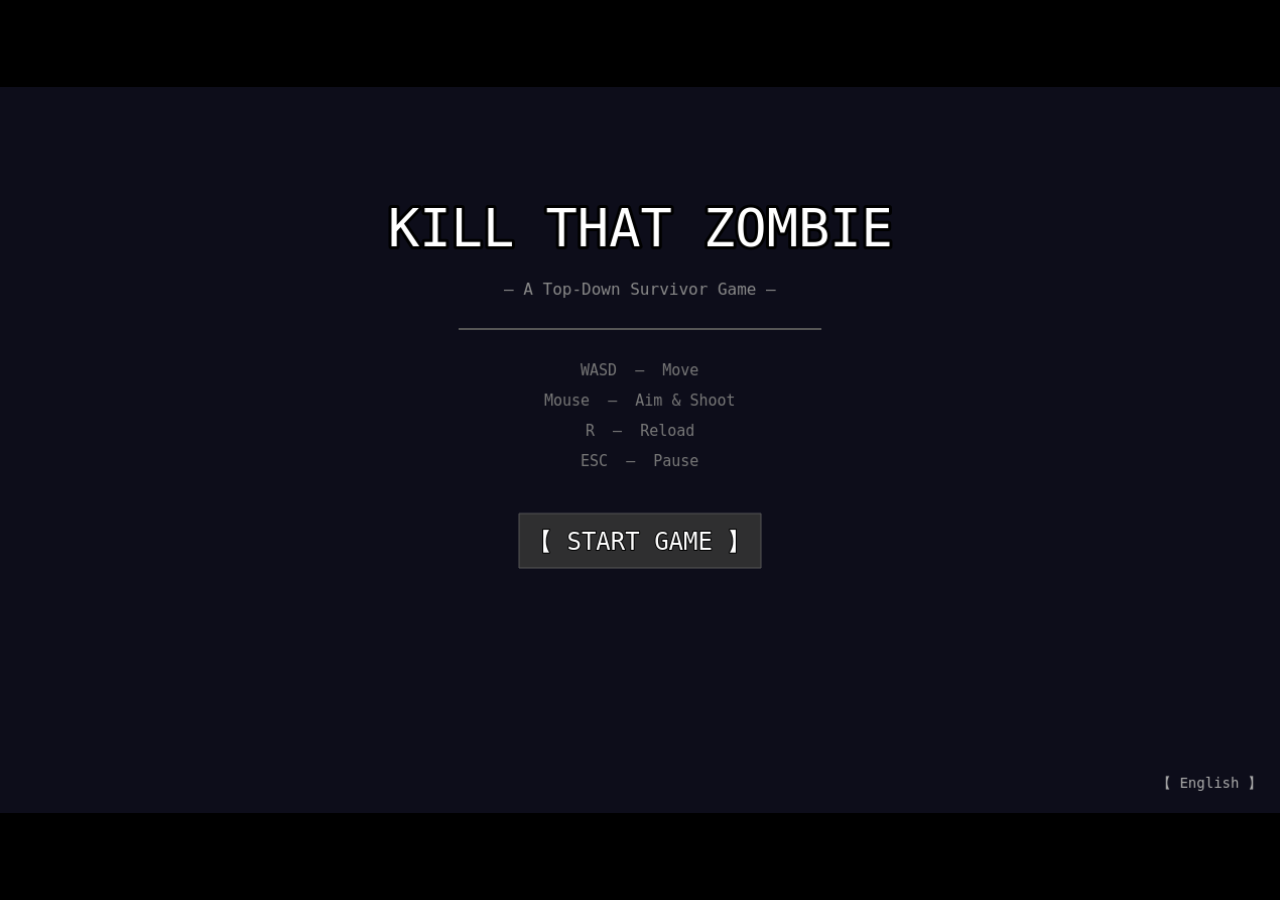
<file: index.html>
<!doctype html>
<html>
    <head>
        <meta charset="UTF-8" />
        <meta name="viewport" content="width=device-width, initial-scale=1.0" />
        <title>Kill that zombie</title>
        <style>
            @font-face {
                font-family: "monaspace";
                src: url("MonaspaceNeon-Light.otf") format("opentype");
                font-weight: 300;
                font-style: normal;
            }

            * {
                margin: 0;
                padding: 0;
            }
            html,
            body {
                width: 100%;
                height: 100%;
                overflow: hidden;
                background-color: black;
                font-family: "monaspace", monospace;
            }
        </style>
      <script type="module" crossorigin src="/assets/index-BacrWcbK.js"></script>
      <link rel="modulepreload" crossorigin href="/assets/rolldown-runtime-D9-fqq9M.js">
      <link rel="modulepreload" crossorigin href="/assets/phaser-DLttLhM8.js">
      <link rel="modulepreload" crossorigin href="/assets/phaser-BBmvRgWq.js">
      <link rel="modulepreload" crossorigin href="/assets/phaser-DgiVaOOL.js">
      <link rel="modulepreload" crossorigin href="/assets/phaser-_kXIi910.js">
      <link rel="modulepreload" crossorigin href="/assets/phaser-Cl1xJoKN2.js">
      <link rel="modulepreload" crossorigin href="/assets/phaser-DoJOvQNv.js">
      <link rel="modulepreload" crossorigin href="/assets/phaser-DtAv68Rd.js">
      <link rel="modulepreload" crossorigin href="/assets/phaser-Bk6Zqnds.js">
      <link rel="modulepreload" crossorigin href="/assets/phaser-uSfBjU4f.js">
      <link rel="modulepreload" crossorigin href="/assets/phaser-BnaWGRXb.js">
      <link rel="modulepreload" crossorigin href="/assets/phaser-C8h65M8p2.js">
      <link rel="modulepreload" crossorigin href="/assets/phaser-Co-lXmFm.js">
      <link rel="modulepreload" crossorigin href="/assets/phaser-C8ot0pSI2.js">
      <link rel="modulepreload" crossorigin href="/assets/phaser-CkYwwn8h2.js">
      <link rel="modulepreload" crossorigin href="/assets/phaser-jT6x-SFw2.js">
      <link rel="modulepreload" crossorigin href="/assets/phaser-SZf44UGL.js">
      <link rel="modulepreload" crossorigin href="/assets/phaser-DdMACxha2.js">
      <link rel="modulepreload" crossorigin href="/assets/phaser-CdLyBIe4.js">
      <link rel="modulepreload" crossorigin href="/assets/phaser-DBmmUDTG2.js">
      <link rel="modulepreload" crossorigin href="/assets/phaser-DodONK3Q2.js">
      <link rel="modulepreload" crossorigin href="/assets/phaser-CIgzdb4P.js">
      <link rel="modulepreload" crossorigin href="/assets/phaser-wceJ-iGV.js">
      <link rel="modulepreload" crossorigin href="/assets/phaser-CeZEK5K7.js">
      <link rel="modulepreload" crossorigin href="/assets/phaser-qQo7aa2P.js">
      <link rel="modulepreload" crossorigin href="/assets/phaser-B2Z0Ahsu.js">
      <link rel="modulepreload" crossorigin href="/assets/phaser-B0HeKX-a2.js">
      <link rel="modulepreload" crossorigin href="/assets/phaser-NE-hyRLh2.js">
      <link rel="modulepreload" crossorigin href="/assets/phaser-D-IjXMeQ2.js">
      <link rel="modulepreload" crossorigin href="/assets/phaser-BUJlo0Ky2.js">
      <link rel="modulepreload" crossorigin href="/assets/spector-B5thOluD.js">
      <link rel="modulepreload" crossorigin href="/assets/phaser-DeXq-_1x2.js">
      <link rel="modulepreload" crossorigin href="/assets/phaser-C4mhgoec2.js">
      <link rel="modulepreload" crossorigin href="/assets/phaser-VFbOKSSW2.js">
      <link rel="modulepreload" crossorigin href="/assets/phaser-BKfuAXVH2.js">
      <link rel="modulepreload" crossorigin href="/assets/phaser-DJZYn4t22.js">
      <link rel="modulepreload" crossorigin href="/assets/phaser-B12nb5iV2.js">
      <link rel="modulepreload" crossorigin href="/assets/phaser-H2lX-3ed.js">
      <link rel="modulepreload" crossorigin href="/assets/phaser-CGC9wMwL2.js">
      <link rel="modulepreload" crossorigin href="/assets/phaser-F8PMo1XU.js">
      <link rel="modulepreload" crossorigin href="/assets/phaser-BJfwkrPU.js">
      <link rel="modulepreload" crossorigin href="/assets/phaser-BMS5ynQ1.js">
      <link rel="modulepreload" crossorigin href="/assets/phaser-BV2dEmmj.js">
      <link rel="modulepreload" crossorigin href="/assets/phaser-B7wLxIfz.js">
      <link rel="modulepreload" crossorigin href="/assets/phaser-DQhGtaPy.js">
      <link rel="modulepreload" crossorigin href="/assets/phaser-CP_ZJiBk.js">
      <link rel="modulepreload" crossorigin href="/assets/phaser-B0zIVesu.js">
      <link rel="modulepreload" crossorigin href="/assets/phaser-Cb0ZD63t.js">
      <link rel="modulepreload" crossorigin href="/assets/phaser-DC6XPxGR.js">
      <link rel="modulepreload" crossorigin href="/assets/phaser-IwxDbbQZ.js">
      <link rel="modulepreload" crossorigin href="/assets/phaser-N3NotIHD.js">
      <link rel="modulepreload" crossorigin href="/assets/phaser-D-q_A_36.js">
      <link rel="modulepreload" crossorigin href="/assets/phaser-C82f7Kfu.js">
      <link rel="modulepreload" crossorigin href="/assets/phaser-CQNX88yD.js">
      <link rel="modulepreload" crossorigin href="/assets/phaser-DFXAGEUn.js">
      <link rel="modulepreload" crossorigin href="/assets/phaser-DfM3B3L0.js">
      <link rel="modulepreload" crossorigin href="/assets/phaser-CJGgijVq.js">
      <link rel="modulepreload" crossorigin href="/assets/phaser-zMtRPR9P.js">
      <link rel="modulepreload" crossorigin href="/assets/phaser-_GM17rqp.js">
      <link rel="modulepreload" crossorigin href="/assets/phaser-B40mA2_d.js">
      <link rel="modulepreload" crossorigin href="/assets/phaser-CtdJH__W.js">
      <link rel="modulepreload" crossorigin href="/assets/phaser-BMsBmJtb.js">
      <link rel="modulepreload" crossorigin href="/assets/phaser-Ds5Z9dhy.js">
      <link rel="modulepreload" crossorigin href="/assets/phaser-CwHfR-wW.js">
      <link rel="modulepreload" crossorigin href="/assets/phaser-CKI-bsLN.js">
      <link rel="modulepreload" crossorigin href="/assets/phaser-D1hB97dJ2.js">
      <link rel="modulepreload" crossorigin href="/assets/phaser-DrxqXJhq.js">
      <link rel="modulepreload" crossorigin href="/assets/phaser-Dt5U_F8e.js">
      <link rel="modulepreload" crossorigin href="/assets/phaser-B3sFEZkL.js">
      <link rel="modulepreload" crossorigin href="/assets/phaser-DxjfCycL.js">
      <link rel="modulepreload" crossorigin href="/assets/phaser-CWDipnIF2.js">
      <link rel="modulepreload" crossorigin href="/assets/phaser-DDHxdIDo2.js">
      <link rel="modulepreload" crossorigin href="/assets/phaser-C4NQ2pMh.js">
      <link rel="modulepreload" crossorigin href="/assets/phaser-CfiX2TD72.js">
      <link rel="modulepreload" crossorigin href="/assets/phaser-B9P2Z4T9.js">
      <link rel="modulepreload" crossorigin href="/assets/phaser-DGDnkp21.js">
      <link rel="modulepreload" crossorigin href="/assets/phaser-CkT8Xtry.js">
      <link rel="modulepreload" crossorigin href="/assets/phaser-0liAbrFx.js">
      <link rel="modulepreload" crossorigin href="/assets/phaser-IJ3YUKyF.js">
      <link rel="modulepreload" crossorigin href="/assets/phaser-D-QrMxP0.js">
      <link rel="modulepreload" crossorigin href="/assets/phaser-bdhcMujj.js">
      <link rel="modulepreload" crossorigin href="/assets/phaser-DbOCXX1P.js">
      <link rel="modulepreload" crossorigin href="/assets/phaser-BJaOH2Di.js">
      <link rel="modulepreload" crossorigin href="/assets/phaser-CU_7N-vz.js">
      <link rel="modulepreload" crossorigin href="/assets/phaser-DZL0ZphW.js">
      <link rel="modulepreload" crossorigin href="/assets/phaser-BmJ7bXcT.js">
      <link rel="modulepreload" crossorigin href="/assets/phaser-Cm_ds3SE.js">
      <link rel="modulepreload" crossorigin href="/assets/phaser-CSnVsCu_.js">
      <link rel="modulepreload" crossorigin href="/assets/phaser-B6sIP4qu2.js">
      <link rel="modulepreload" crossorigin href="/assets/phaser-D3BcZPBk.js">
      <link rel="modulepreload" crossorigin href="/assets/phaser-C7xOxE72.js">
      <link rel="modulepreload" crossorigin href="/assets/phaser-BUI_6gYl2.js">
      <link rel="modulepreload" crossorigin href="/assets/phaser-BK30NSYD2.js">
      <link rel="modulepreload" crossorigin href="/assets/phaser-C5BLsJeO2.js">
      <link rel="modulepreload" crossorigin href="/assets/phaser-BzCteNP62.js">
      <link rel="modulepreload" crossorigin href="/assets/phaser-DO1Ovjbt.js">
      <link rel="modulepreload" crossorigin href="/assets/phaser-DGMUBrTL.js">
      <link rel="modulepreload" crossorigin href="/assets/phaser-BpGfJYIW2.js">
      <link rel="modulepreload" crossorigin href="/assets/phaser-B0gxUjG0.js">
      <link rel="modulepreload" crossorigin href="/assets/phaser-Cbo921jq.js">
      <link rel="modulepreload" crossorigin href="/assets/phaser-DZQv1Cip.js">
      <link rel="modulepreload" crossorigin href="/assets/phaser-BOXedGCb.js">
      <link rel="modulepreload" crossorigin href="/assets/phaser-CNIH1Mhd.js">
      <link rel="modulepreload" crossorigin href="/assets/phaser-tgjKs7PD2.js">
      <link rel="modulepreload" crossorigin href="/assets/phaser-srF_t7aF2.js">
      <link rel="modulepreload" crossorigin href="/assets/phaser-BITHNXPQ2.js">
    </head>

    <body>
        <div id="app"></div>
    </body>
</html>
</file>
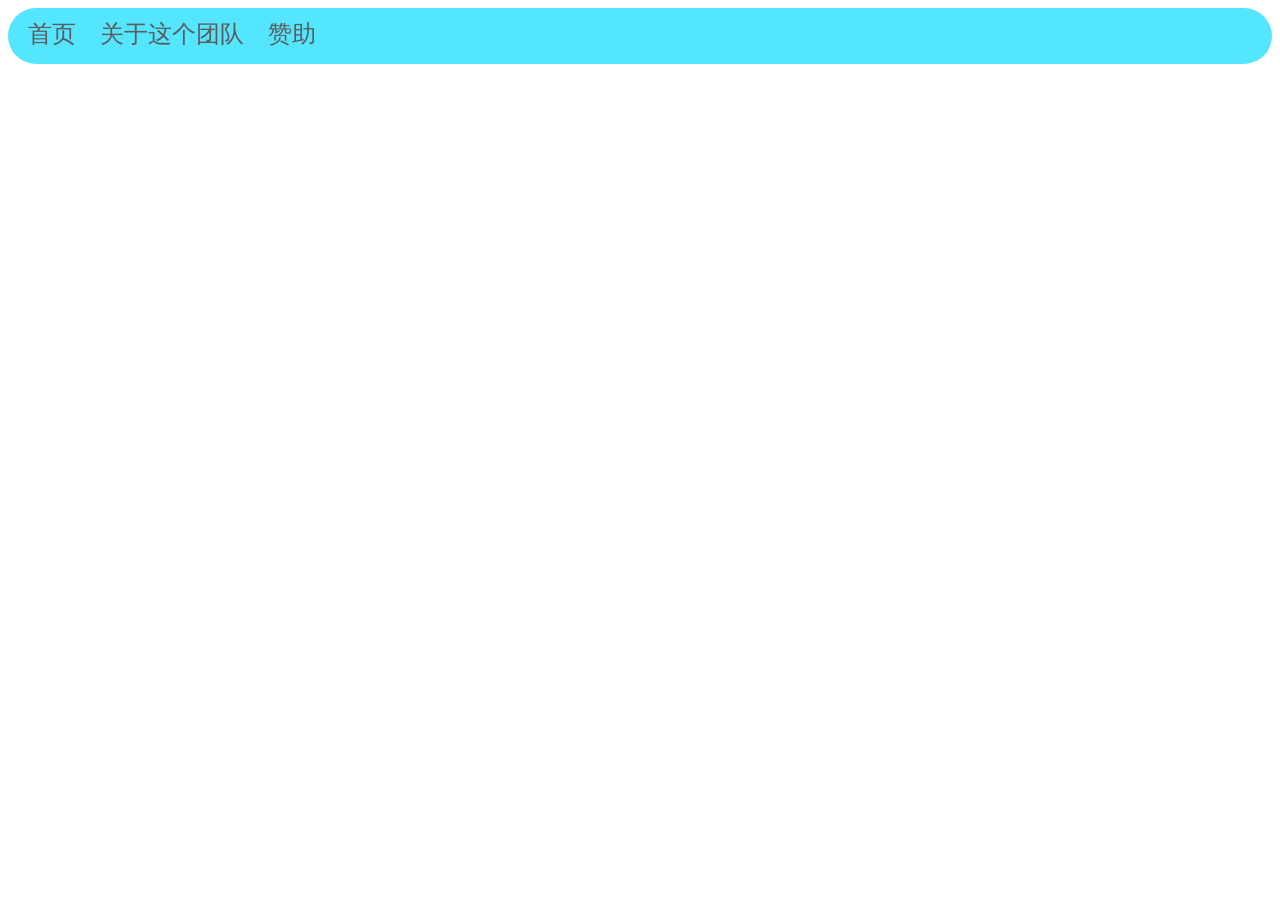
<file: about.html>
<!doctype html>
<html>

<head>
	<meta http-equiv="Content-Type" content="text/html; charset=utf-8">
	<title>CITH官网</title>
    	<link rel="stylesheet" href="css/main.css">
	<link href="Logo.ico" rel="icon">
</head>

<body>
	<ul>
		<btn><a href="index.html">首页</a></btn>
		<btn><a href="about.html">关于这个团队</a></btn>
		<btn><a href="">赞助</a></btn>
	</ul>
</body>

</html>
</file>
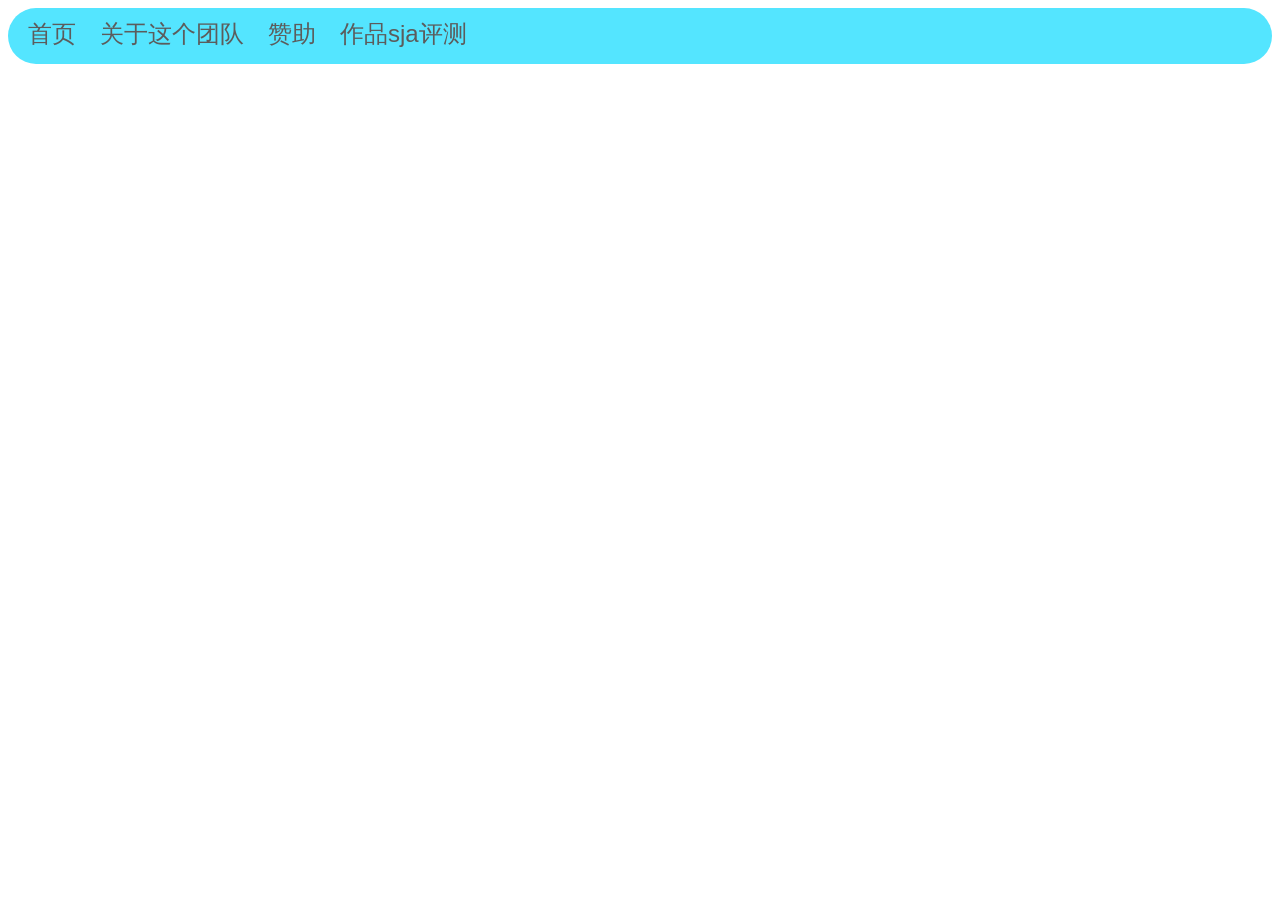
<file: support.html>
<!doctype html>
<html>

<head>
	<meta http-equiv="Content-Type" content="text/html; charset=utf-8">
	<title>CITH官网</title>
	<link rel="stylesheet" href="css/main.css">
	<link href="Logo.ico" rel="icon">
</head>

<body>
	<ul>
		<btn><a href="index.html">首页</a></btn>
		<btn><a href="about.html">关于这个团队</a></btn>
		<btn><a href="support.html">赞助</a></btn>
		<btn><a href="worksSJA.html">作品sja评测</a></btn>
	</ul>
</body>

</html>
</file>
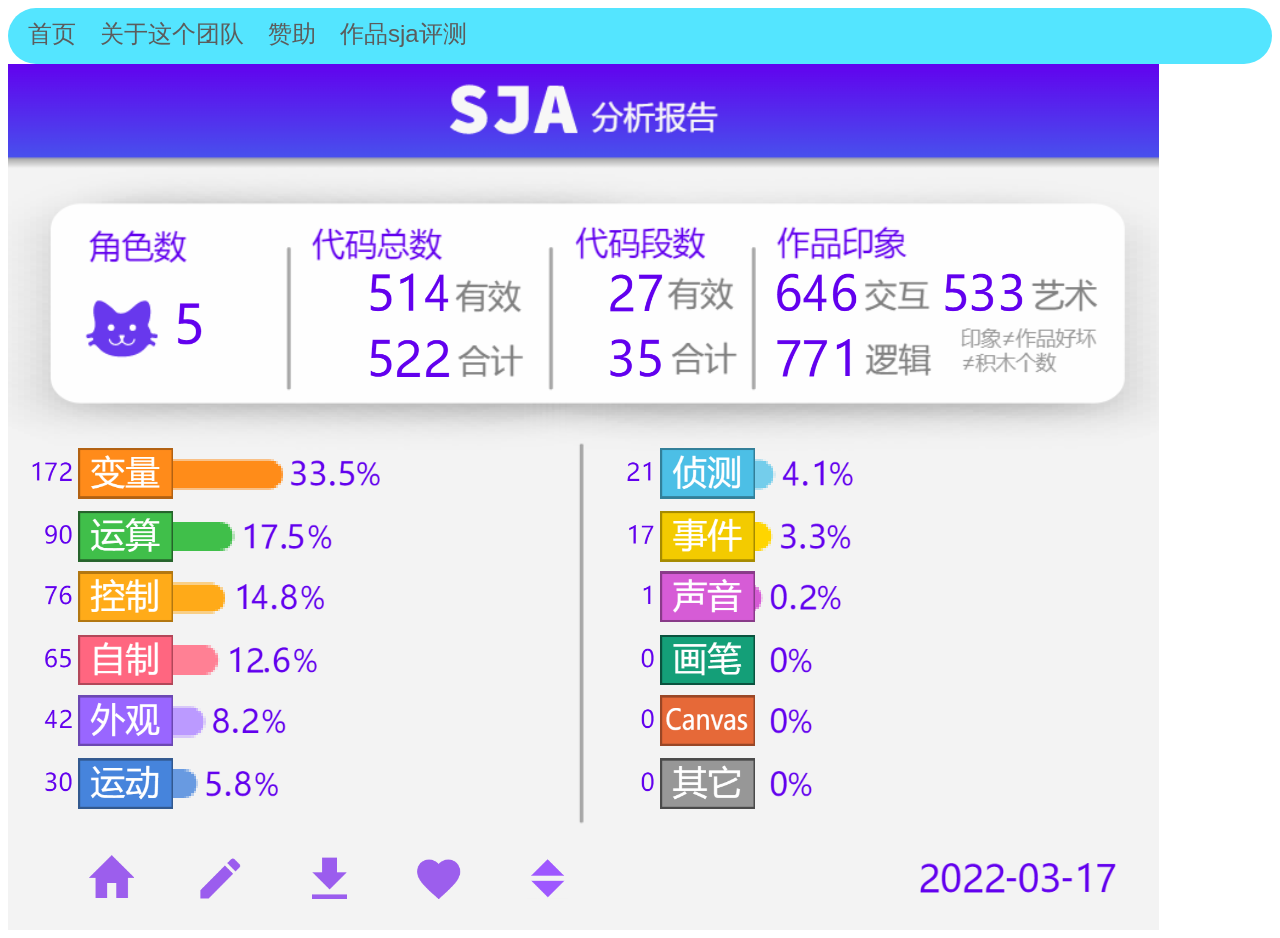
<file: worksSJA.html>
<head>
	<meta http-equiv="Content-Type" content="text/html; charset=utf-8">
	<title>CITH官网</title>
	<link rel="stylesheet" href="css/main.css">
	<link href="Logo.ico" rel="icon">
</head>

<body>
	<ul>
		<btn><a href="index.html">首页</a></btn>
		<btn><a href="about.html">关于这个团队</a></btn>
		<btn><a href="support.html">赞助</a></btn>
		<btn><a href="worksSJA.html">作品sja评测</a></btn>
	</ul>
	<img src="./sja/1.png">
</body>

</html>
</file>
<file: css/main.css>
body 
{
    background-color:#ffffff;
}

btn 
{
    padding: 10px 10px 10px 10px;
    border-radius: 60px;
}

btn:hover
{
    background: #ffffff;
}

a
{
    text-decoration: none;
    font-family: Arial;
    color: #5c5c5c;
    font-size: 24px;
}

ul
{
    margin: auto auto;
    background: rgb(84, 229, 255);
    height: 36px;
    padding: 0px;
    border: 10px solid #0000;
    border-radius: 60px;
}

.first 
{
    margin: 15px auto;
    height: auto;
    padding: 0px;
    background: rgb(193, 246, 255);
    border: 10px solid #0000;
    border-radius: 60px;
    font-family: Arial;
    color: #5c5c5c;
    font-size: 24px;
    text-align:center;
}

text
{
    margin: 15px auto;
    height: auto;
    padding: 0px;
    background: rgb(193, 246, 255);
    border: 10px solid #0000;
    border-radius: 60px;
    font-family: Arial;
    color: #5c5c5c;
    font-size: 24px;
}
</file>
